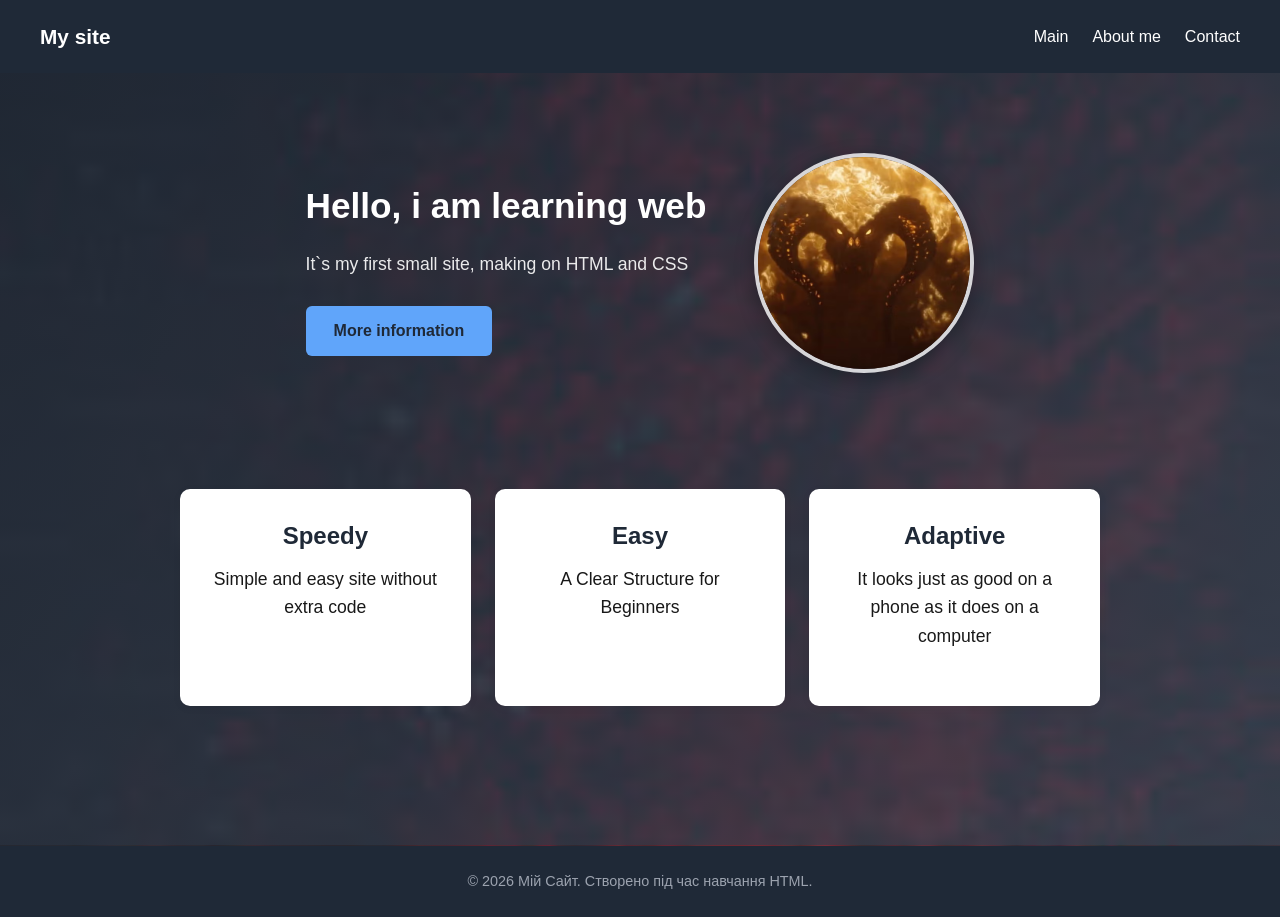
<file: index.html>
<!DOCTYPE html>
<html lang="uk">
<head>
    <meta charset="UTF-8">
    <meta name="viewport" content="width=device-width, initial-scale=1.0">
    <title>My first site</title>
    <link rel="stylesheet" href="css/style.css">
</head>
<main>
    <header>
        <nav class="navbar">
            <div class="logo">My site</div>
                <ul class="nav-links">
                    <li><a href="index.html">Main</a></li>
                    <li><a href="about.html">About me</a></li>
                    <li><a href="contact.html">Contact</a></li>
                </ul>
        </nav>
    </header>

    <main
        <section class="hero">
            <div class="hero-content">
                <h1>Hello, i am learning web</h1>
                <p> It`s my first small site, making on HTML and CSS</p>
                <a href="about.html" class="btn"> More information</a>
            </div>
            <div class="hero-photo">
                <img src="images/img.png" alt="My foto">
            </div>
        </section>

        <section class="features">
            <div class="card">
                <h2>Speedy</h2>
                <p>Simple and easy site without extra code</p>
            </div>
            <div class="card">
                <h2>Easy</h2>
                <p>A Clear Structure for Beginners</p>
            </div>
            <div class="card">
                <h2>Adaptive</h2>
                <p>It looks just as good on a phone as it does on a computer</p>
            </div>
        </section>
    </main>

    <footer>
        <p>&copy; 2026 Мій Сайт. Створено під час навчання HTML.</p>
    </footer>
</html>
</file>
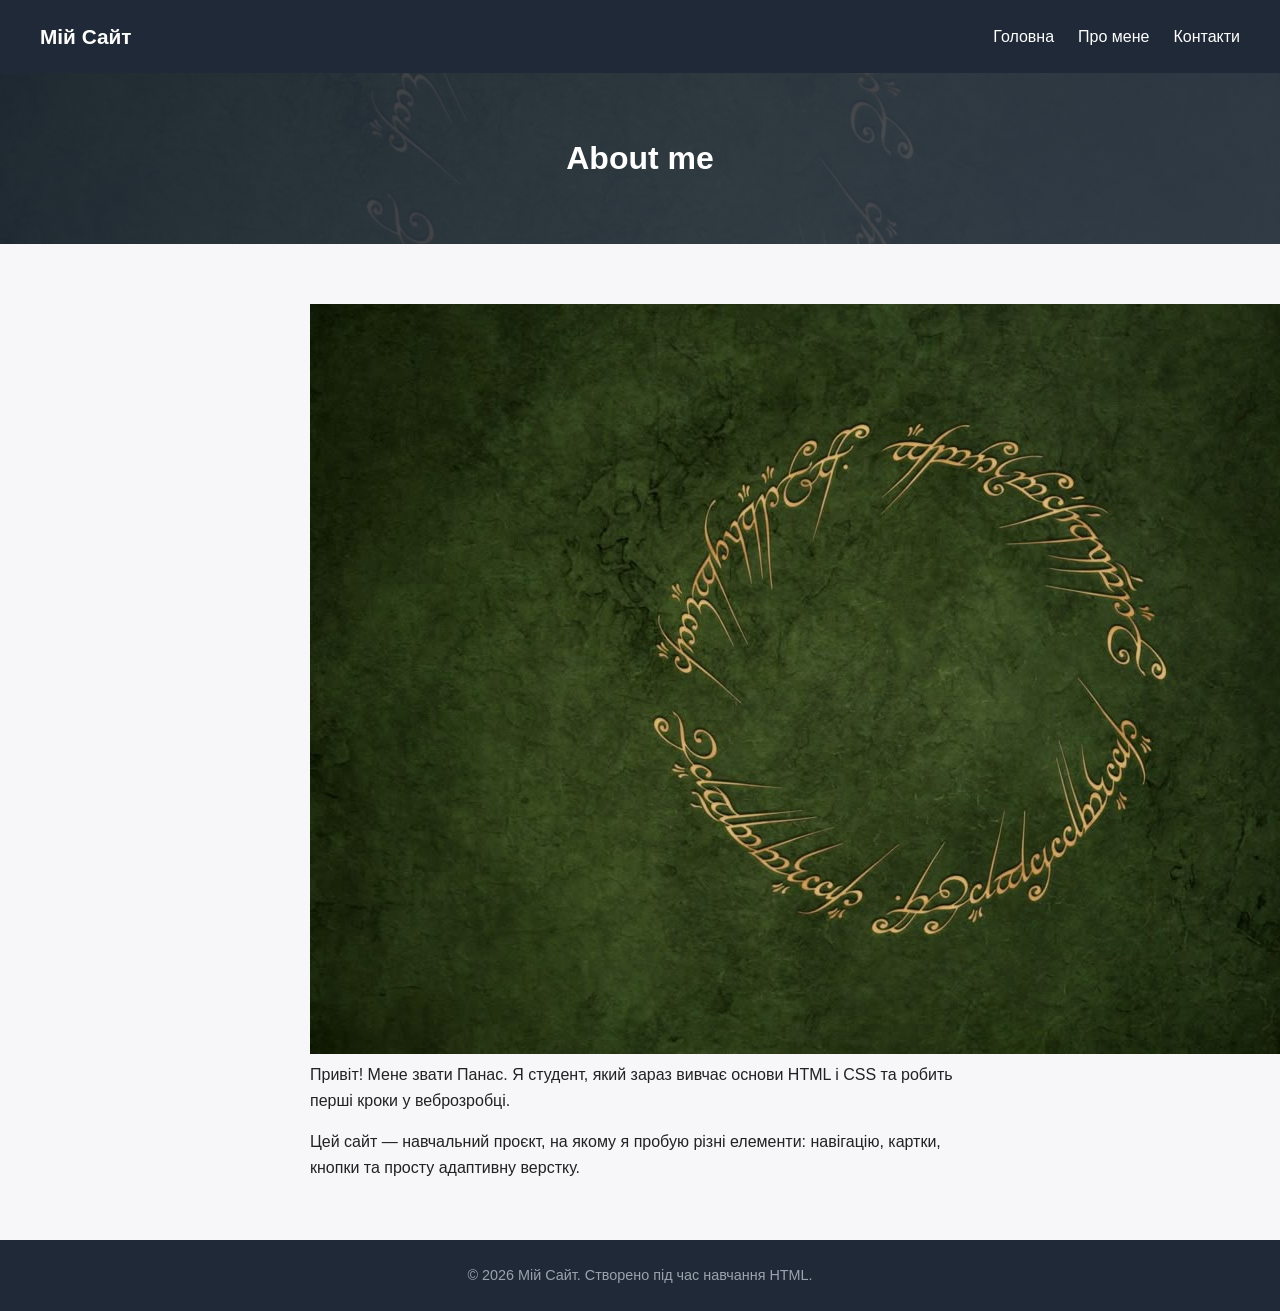
<file: about.html>
<!DOCTYPE html>
<html lang="uk">
<head>
    <meta charset="UTF-8">
    <meta name="viewport" content="width=device-width, initial-scale=1.0">
    <title>Про мене — Мій перший сайт</title>
    <link rel="stylesheet" href="css/style.css">
</head>
<body>

<header>
    <nav class="navbar">
        <div class="logo">Мій Сайт</div>
        <ul class="nav-links">
            <li><a href="index.html">Головна</a></li>
            <li><a href="about.html">Про мене</a></li>
            <li><a href="contact.html">Контакти</a></li>
        </ul>
    </nav>
</header>

<main>
    <section class="page-banner">
        <h1> About me</h1>
    </section>

    <section class="page-content page-content--with-photo">
        <img src="images/img_2.png" alt="My photo" class="about-photo">
        <div>
            <p>Привіт! Мене звати Панас. Я студент, який зараз вивчає основи HTML і CSS
            та робить перші кроки у веброзробці.
            </p>
            <p> Цей сайт — навчальний проєкт, на якому я пробую різні елементи: навігацію,
              картки, кнопки та просту адаптивну верстку.
            </p>
        </div>
    </section>
</main>

<footer>
    <p>&copy; 2026 Мій Сайт. Створено під час навчання HTML.</p>
</footer>

</body>
</html>
</file>
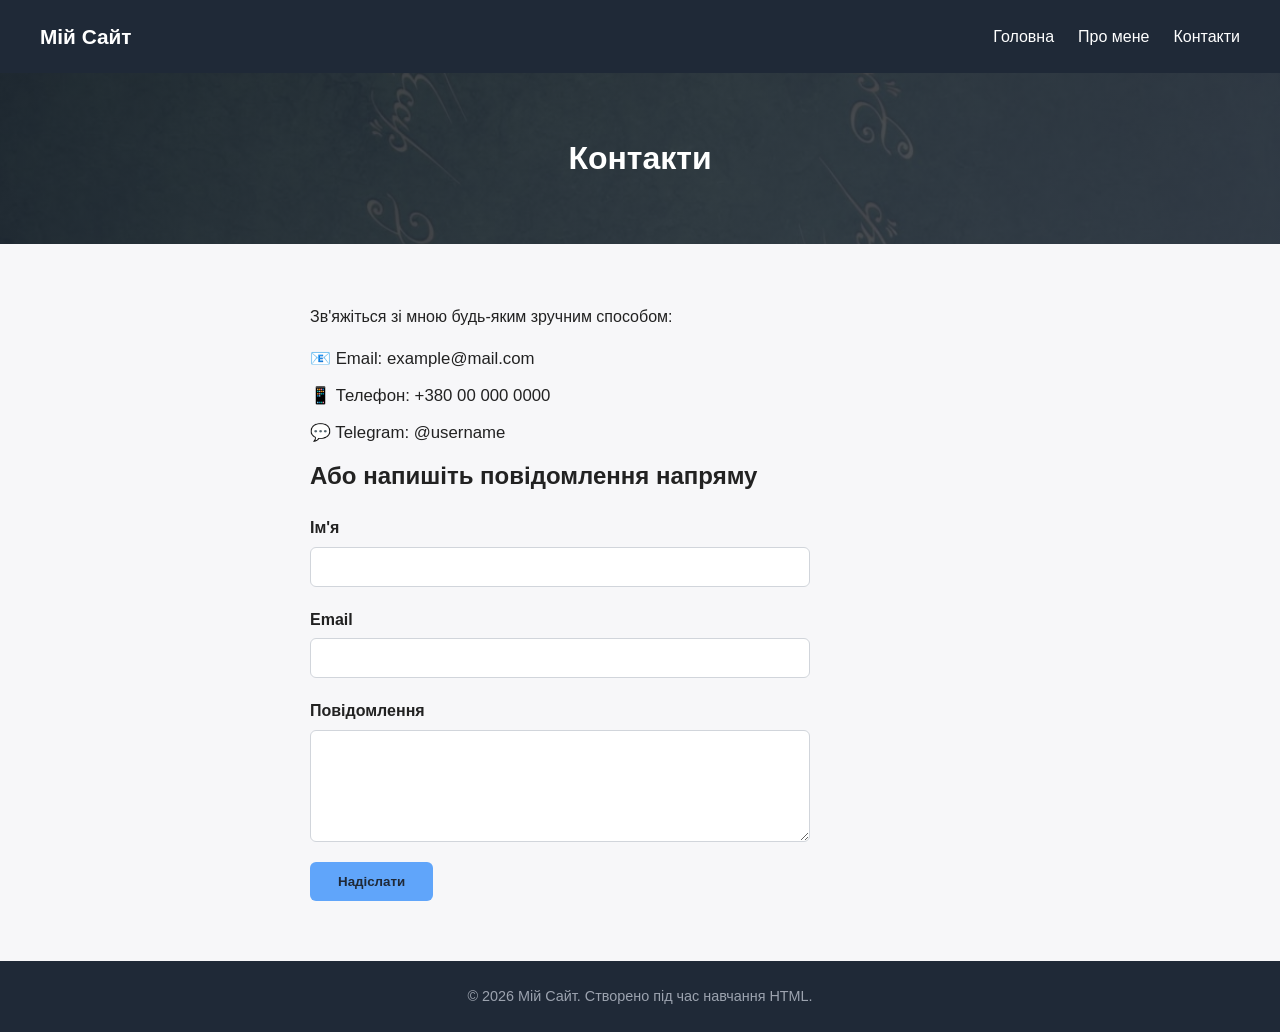
<file: contact.html>
<!DOCTYPE html>
<html lang="uk">
<head>
    <meta charset="UTF-8">
    <meta name="viewport" content="width=device-width, initial-scale=1.0">
    <title>Контакти — Мій перший сайт</title>
    <link rel="stylesheet" href="css/style.css">
</head>
<body>

<header>
    <nav class="navbar">
        <div class="logo">Мій Сайт</div>
        <ul class="nav-links">
            <li><a href="index.html">Головна</a></li>
            <li><a href="about.html">Про мене</a></li>
            <li><a href="contact.html">Контакти</a></li>
        </ul>
    </nav>
</header>

<main>
    <section class="page-banner page-banner--contact">
        <h1>Контакти</h1>
    </section>

    <section class="page-content">
        <p>Зв'яжіться зі мною будь-яким зручним способом:</p>
            <ul class="contact-list">
                <li>📧 Email: example@mail.com</li>
                <li>📱 Телефон: +380 00 000 0000</li>
                <li>💬 Telegram: @username</li>
            </ul>

        <h2>Або напишіть повідомлення напряму</h2>
        <form id="contact-form">
            <div>
                <label for="name">Ім'я</label>
                <input type="text" id="name" name="name">
                <span id="name-error" class="error-message"></span>
            </div>

            <div>
                <label for="email">Email</label>
                <input type="text" id="email" name="email">
                <span id="email-error" class="error-message"></span>
            </div>

            <div>
                <label for="message">Повідомлення</label>
                <textarea id="message" name="message" rows="5"></textarea>
                <span id="message-error" class="error-message"></span>
            </div>
            <button type="submit">Надіслати</button>
            <p id="form-status"></p>
        </form>
    </section>
</main>

<footer>
    <p>&copy; 2026 Мій Сайт. Створено під час навчання HTML.</p>
</footer>
<script src="script.js"></script>
</body>
</file>
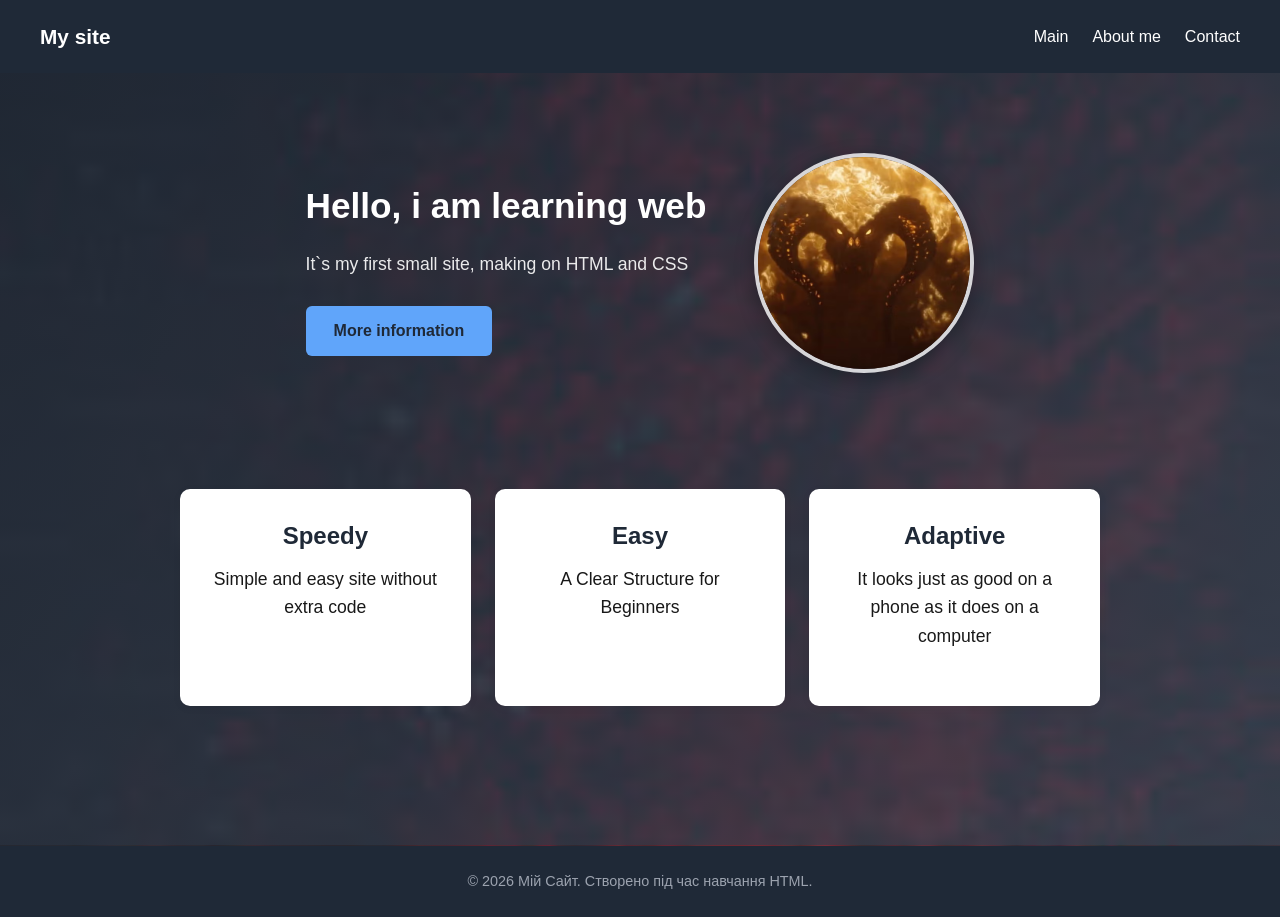
<file: Навчання.html>
<!DOCTYPE html>
<html lang="uk">
<head>
    <meta charset="UTF-8">
    <meta name="viewport" content="width=device-width, initial-scale=1.0">
    <title>My first site</title>
    <link rel="stylesheet" href="css/style.css">
</head>
<main>
    <header>
        <nav class="navbar">
            <div class="logo">My site</div>
                <ul class="nav-links">
                    <li><a href="Навчання.html">Main</a></li>
                    <li><a href="about.html">About me</a></li>
                    <li><a href="contact.html">Contact</a></li>
                </ul>
        </nav>
    </header>

    <main
        <section class="hero">
            <div class="hero-content">
                <h1>Hello, i am learning web</h1>
                <p> It`s my first small site, making on HTML and CSS</p>
                <a href="about.html" class="btn"> More information</a>
            </div>
            <div class="hero-photo">
                <img src="images/img.png" alt="My foto">
            </div>
        </section>

        <section class="features">
            <div class="card">
                <h2>Speedy</h2>
                <p>Simple and easy site without extra code</p>
            </div>
            <div class="card">
                <h2>Easy</h2>
                <p>A Clear Structure for Beginners</p>
            </div>
            <div class="card">
                <h2>Adaptive</h2>
                <p>It looks just as good on a phone as it does on a computer</p>
            </div>
        </section>
    </main>

    <footer>
        <p>&copy; 2026 Мій Сайт. Створено під час навчання HTML.</p>
    </footer>
</html>
</file>
<file: css/style.css>
/* ===== Загальні налаштування ===== */
* {
  margin: 0;
  padding: 0;
  box-sizing: border-box;
}

body {
  font-family: 'Segoe UI', Arial, sans-serif;
  color: #222;
  line-height: 1.6;
  background: #f7f7f9;
}

a {
  text-decoration: none;
  color: inherit;
}

/* ===== Навігація ===== */
.navbar {
  display: flex;
  justify-content: space-between;
  align-items: center;
  padding: 20px 40px;
  background: #1f2937;
  color: white;
}

.logo {
  font-weight: bold;
  font-size: 1.3rem;
}

.nav-links {
  display: flex;
  list-style: none;
  gap: 24px;
}

.nav-links a {
  color: white;
  font-weight: 500;
  transition: color 0.2s;
}

.nav-links a:hover {
  color: #60a5fa;
}

/* ===== Hero-секція ===== */
.hero {
  display: flex;
  align-items: center;
  justify-content: center;
  gap: 48px;
  flex-wrap: wrap;
  padding: 80px 40px;
  color: white;
  text-align: left;

  /* Фонове зображення на весь блок + темний градієнт зверху для читабельності тексту */
  background-image:
          linear-gradient(135deg, rgba(31, 41, 55, 0.88), rgba(55, 65, 81, 0.88)),
          url('../images/img_1.png');
  background-size: cover;
  background-position: center;
  background-repeat: no-repeat;
}

.hero-content {
  max-width: 480px;
}

.hero h1 {
  font-size: 2.2rem;
  margin-bottom: 16px;
}

.hero p {
  font-size: 1.1rem;
  margin-bottom: 28px;
  opacity: 0.9;
}

.hero-photo img {
  width: 220px;
  height: 220px;
  object-fit: cover;
  border-radius: 50%;
  border: 4px solid rgba(255, 255, 255, 0.8);
  box-shadow: 0 6px 20px rgba(0, 0, 0, 0.3);
}

.btn {
  display: inline-block;
  padding: 12px 28px;
  background: #60a5fa;
  color: #1f2937;
  font-weight: 600;
  border-radius: 6px;
  transition: transform 0.15s, background 0.2s;
}

.btn:hover {
  background: #93c5fd;
  transform: translateY(-2px);
}

/* ===== Картки з перевагами ===== */
.features {
  display: flex;
  flex-wrap: wrap;
  justify-content: center;
  gap: 24px;
  padding: 60px 40px;
  max-width: 1000px;
  margin: 0 auto;
}

.card {
  background: white;
  color: black;
  border-radius: 10px;
  padding: 28px;
  flex: 1 1 250px;
  box-shadow: 0 2px 8px rgba(0, 0, 0, 0.06);
  text-align: center;
}

.card h2 {
  margin-bottom: 10px;
  color: #1f2937;
}


/* ===== Банери на внутрішніх сторінках (About, Contact) ===== */
.page-banner {
  padding: 60px 40px;
  text-align: center;
  color: white;

  background-image:
          linear-gradient(135deg, rgba(31, 41, 55, 0.85), rgba(55, 65, 81, 0.85)),
          url('../images/img_2.png');
  background-size: cover;
  background-position: center;
  background-repeat: no-repeat;
}

.page-banner h1 {
  font-size: 2rem;
}

.page-banner--contact {
  background-image:
          linear-gradient(135deg, rgba(31, 41, 55, 0.85), rgba(55, 65, 81, 0.85)),
          url('../images/img_2.png');
}
/* ===== Внутрішні сторінки ===== */
.page-content {
  max-width: 700px;
  margin: 60px auto;
  padding: 0 20px;
}

.page-content h1 {
  margin-bottom: 20px;
  color: #1f2937;
}

.page-content p {
  margin-bottom: 16px;
}

.contact-list {
  list-style: none;
  margin-top: 16px;
}

.contact-list li {
  margin-bottom: 10px;
  font-size: 1.05rem;
}

/* ===== Підвал ===== */
footer {
  text-align: center;
  padding: 24px;
  background: #1f2937;
  color: #9ca3af;
  font-size: 0.9rem;
}

/* ===== Адаптивність ===== */
@media (max-width: 600px) {
  .navbar {
    flex-direction: column;
    gap: 12px;
  }

  .nav-links {
    gap: 16px;
  }

  .hero {
    flex-direction: column-reverse;
    text-align: center;
    padding: 60px 20px;
  }

  .hero h1 {
    font-size: 1.6rem;
  }

  .hero-photo img {
    width: 160px;
    height: 160px;
  }
}
/* ===== Форма зворотного зв'язку ===== */
  #contact-form {
      max-width: 500px;
    margin-top: 20px;
  }

  #contact-form div {
    margin-bottom: 16px;
    display: flex;
    flex-direction: column;
  }

  #contact-form label {
    margin-bottom: 6px;
    font-weight: 600;
  }

  #contact-form input,
  #contact-form textarea {
    padding: 10px 14px;
    border: 1px solid #d1d5db;
    border-radius: 6px;
    font-family: inherit;
    font-size: 1rem;
  }

  #contact-form input:focus,
  #contact-form textarea:focus {
    outline: none;
    border-color: #60a5fa;
    box-shadow: 0 0 0 3px rgba(96, 165, 250, 0.25);
  }

  #contact-form button {
    padding: 12px 28px;
    background: #60a5fa;
    color: #1f2937;
    font-weight: 600;
    border: none;
    border-radius: 6px;
    cursor: pointer;
  }

  #contact-form button:hover {
    background: #93c5fd;
  }

.error-message {
  color: #ef4444;
  font-size: 0.85rem;
  display: block;
  margin-top: 4px;
}

#form-status {
  margin-top: 16px;
  font-weight: 600;
  color: #059669;
}
</file>
